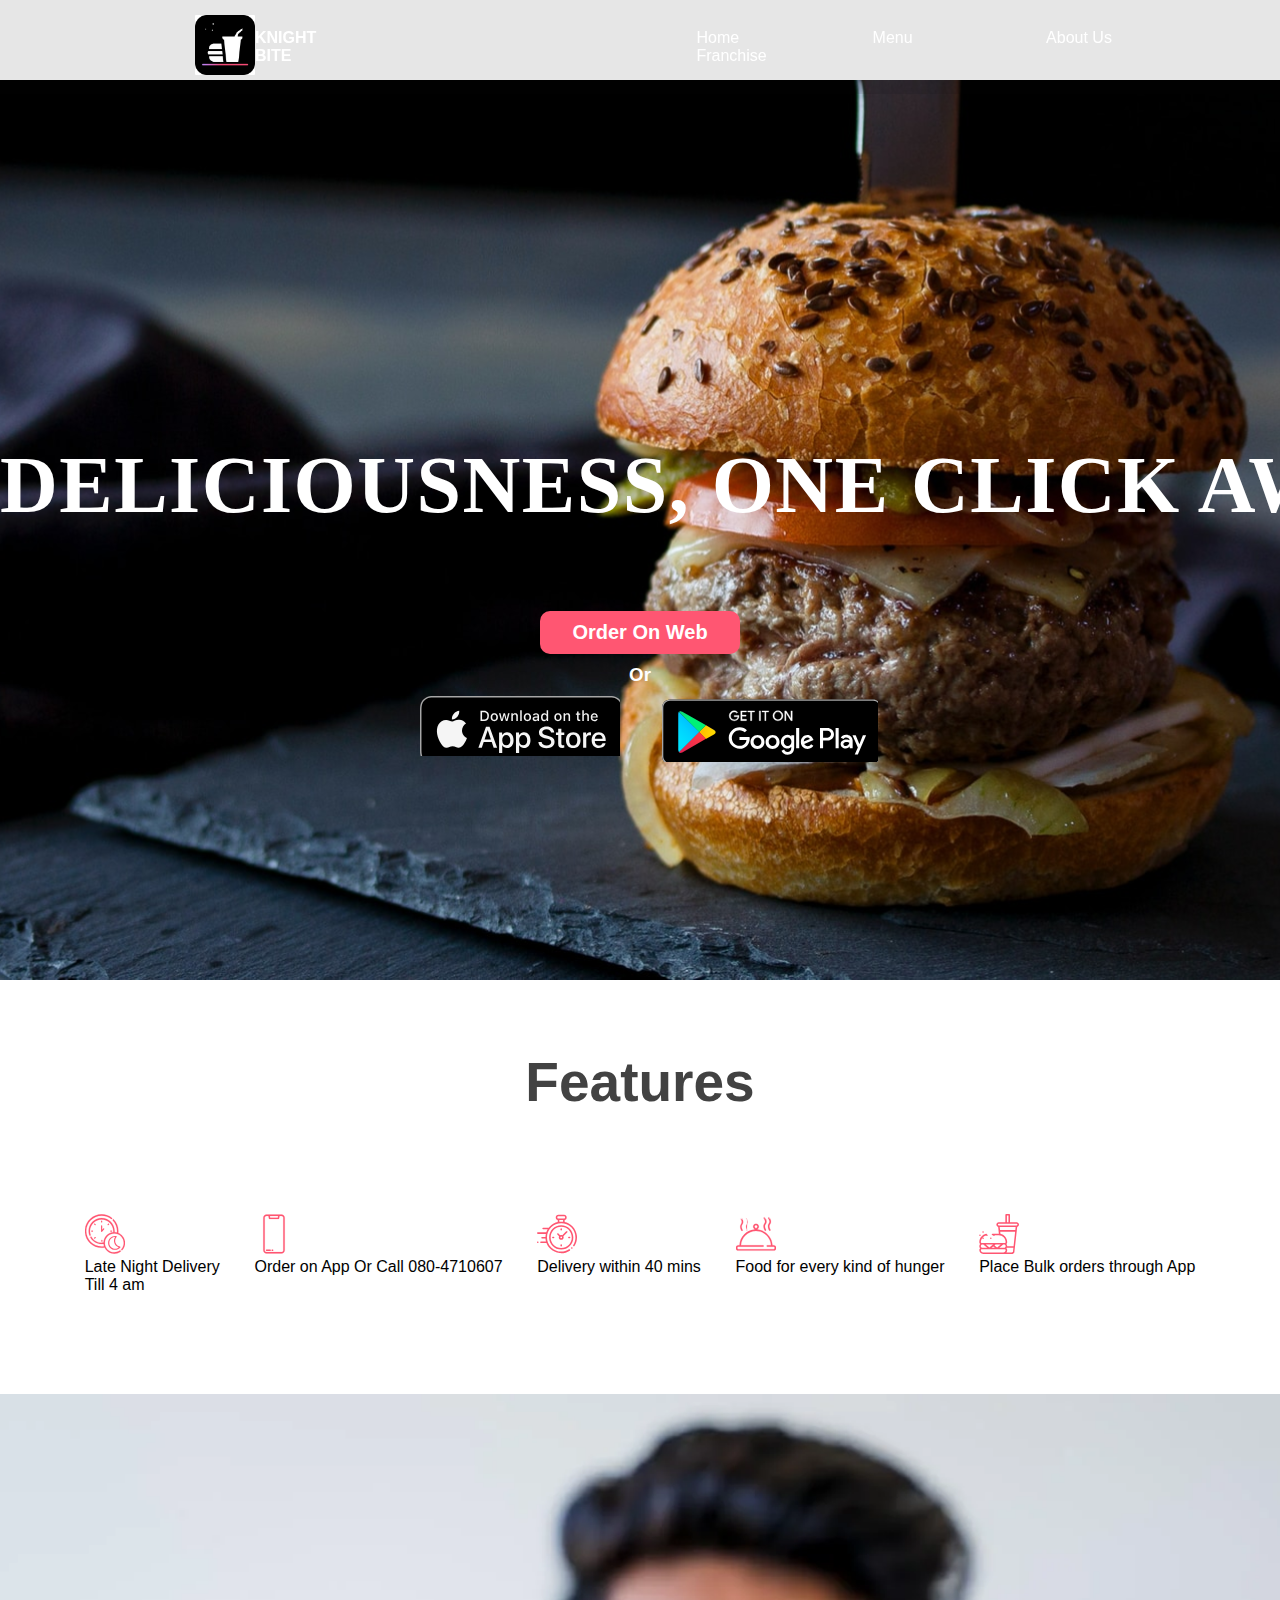
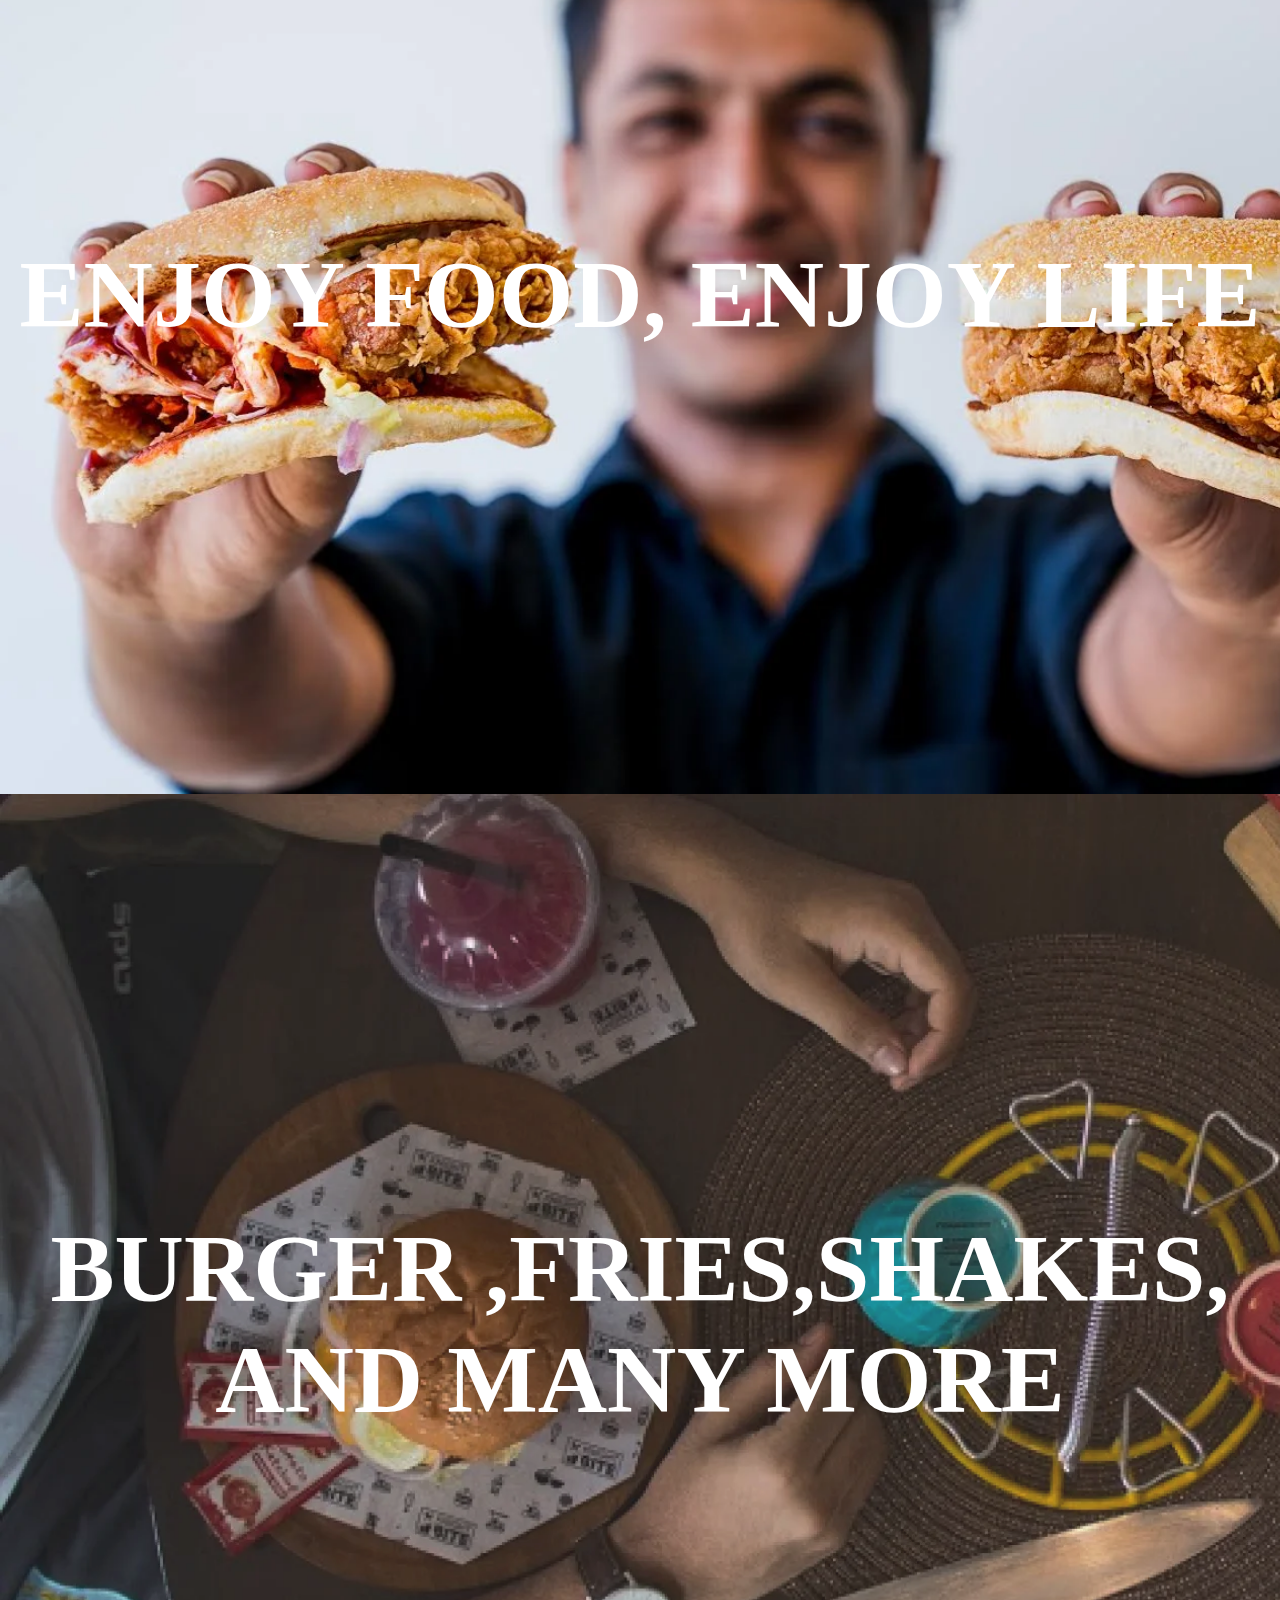
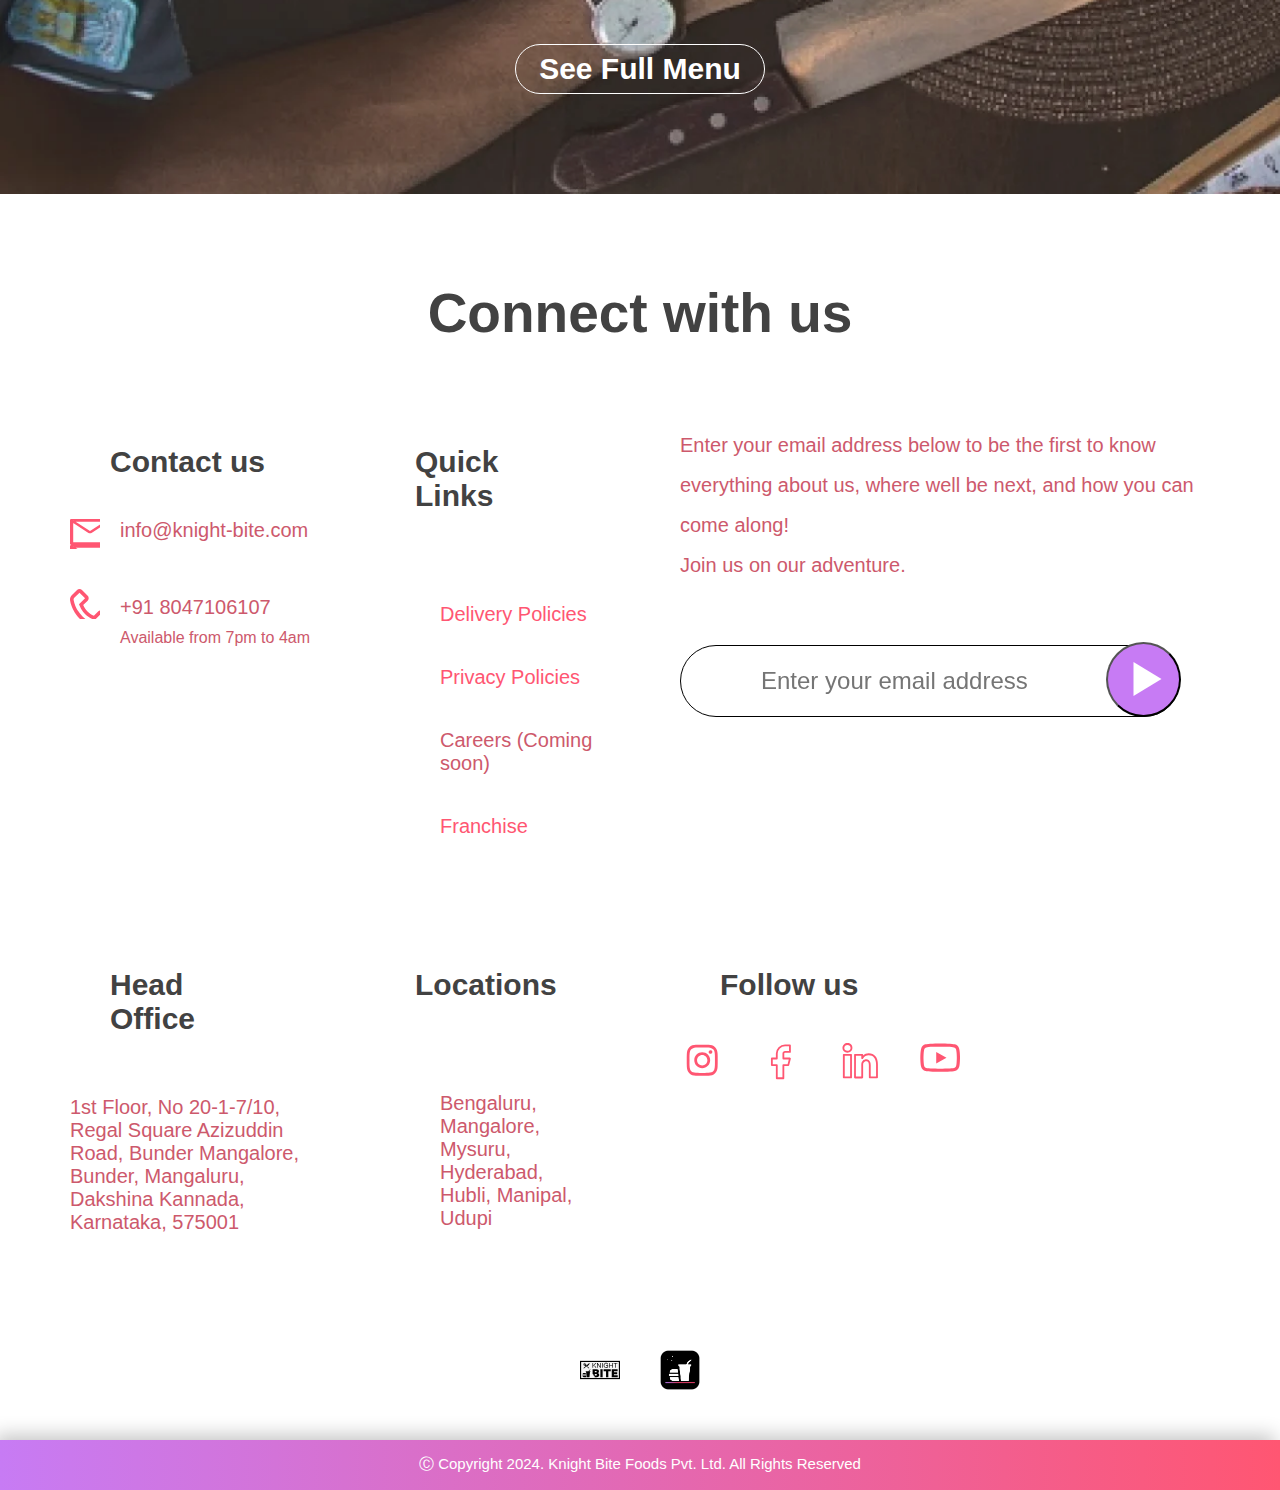
<file: KNIGHT/html/index.html>
<!DOCTYPE html>
<html lang="en">
<head>
    <meta charset="UTF-8">
    <meta name="viewport" content="width=device-width, initial-scale=1.0">
    <title>Knight Bite</title>
    <link rel="icon" href="../Images/knightbite.jpg">
    <link rel="stylesheet" href="../css/style.css">
    
</head>
<body>
    <nav>
        <div class="logo">
            <img src="../Images/knightbite.jpg" alt="logo">  
        </div>
        <div>
            <h4>KNIGHT BITE</h4>
        </div>
        <div class="search">
            <a href="./index.html" >Home</a>
            <a href="./menu.html">Menu</a>
            <a href="./about.html" >About Us</a>
            <a href="./franchise.html" >Franchise</a>    
        </div>    
    </nav>
    <div class="content">
        <div class="app-link">
            <h3>Deliciousness, One Click Away!</h3>
            <div class="button-container">
                <a href="https://order.knight-bite.com" target="_blank" class="apply-link" style="margin-bottom: 25px;">
                    <button class="pink-btn">Order On Web</button>
                </a>
                <h3 style="color: white; font-weight: 600; margin:10px 0">Or</h3>
                <div class="app-stores">
                    <a href="https://apps.apple.com/in/app/knight-bite-food-delivery-app/id1387840512">
                        <div class="ios-store"></div>
                    </a>
                    <a href="https://play.google.com/store/apps/details?id=com.axndxsoftwarehub.knightbite&hl=en">
                        <div class="android-store"></div>
                    </a>
                </div>
            </div>
        </div>
    </div> 
    <div class="features">
        <h1 class="features-header">Features</h1>
        <div class="features-grid">
            <div class="feature-container">
                <img src="../Assests/images/feature-1 (1).svg">
                <div class="feature-description">
                    Late Night Delivery<br>
                    Till 4 am
                </div>
            </div>
            <div class="feature-container">
                <img src="../Assests/images/feature-2.svg">
                <div class="feature-description">
                    Order on App Or
                    Call 080-4710607
                </div>
            </div>
                <div class="feature-container">
                    <img src="../Assests/images/feature-3.svg">
                    <div class="feature-description">
                    Delivery within 40 mins
                </div>
            </div>
            <div class="feature-container">
                <img src="../Assests/images/feature-4.svg">
                <div class="feature-description">
                    Food for every kind
                    of hunger
                </div>
            </div>
            <div class="feature-container">
               <img src="../Assests/images/feature-5.svg">
                <div class="feature-description">
                    Place Bulk orders
                    through App
                </div>
            </div>
        </div>
    </div>
    <div class="banner1">
        <h3 id="banner1">Enjoy Food, Enjoy Life</h3>
    </div>
    <div class="banner2">
        <div class="spacer" style="margin-bottom: auto;"></div>
        <h3 id="banner2-header"> Burger ,fries,shakes, and many more</h3>
        <button onclick="window.location.href = 'pages/menu.html'" class="menu-btn">See Full Menu</button>
    </div>
    <div class="footer">
        <h1>Connect with us</h1>
        <div class="footer-details">
            <div class="footer-item">
                <h3>Contact us</h3>
                <div style="display: flex; margin-bottom: 40px;">
                <div class="footer-mail"></div>
                <span>info@knight-bite.com</span>
                </div>
                <div style="display: flex; align-items: flex-end;">
                <div class="footer-phone"></div>
                <span>+91 8047106107</span>
                </div>
                <span style="font-size: 16px;font-weight: 300;margin-left:50px;margin-top:10px">
                Available from 7pm to 4am</span>
            </div>
            <div class="footer-item">
                <h3>Quick Links</h3>
                <ul>
                <li class="footer-link" onclick="openLink(`https:/\/knight-bite.com/policies`)">
                  
                  Delivery Policies
                </li>
                <li class="footer-link" onclick="openLink(`https:/\/knight-bite.com/policies`)">Privacy
                Policies</li>
                <li>Careers (Coming soon)</li>
                <li class="footer-link" onclick="openLink(`pages/franchise.html`)">Franchise</li>
                </ul>
            </div>
            <div class="footer-item">
                <p style="width:100%;line-height: 2em; text-align: start;">
                Enter your email address below to be the first to know
                everything about us, where well be next, and how you can come along!<br>
                Join us on our adventure.
                </p>
                <div class="email-container">
                <input class="email-field" type="text" placeholder="Enter your email address">
                <button class="email-btn" onclick="submitEmail()"></button>
                </div>
                <p style="margin:18px 0;color: #FF5672; font-size:15px" class="dhone" id="success-msg">Your request has
                been sent. Thank
                you for
                showing interest!</p>
            </div>
            <div class="footer-item">
                <h3>Head Office</h3>
                <p style="font-weight:300">1st Floor, No 20-1-7/10, Regal Square
                Azizuddin Road, Bunder Mangalore, Bunder, Mangaluru,
                Dakshina Kannada, Karnataka, 575001</p>
            </div>
            <div class="footer-item">
                <h3>Locations</h3>
                <ul>
                <li style="font-weight:300">Bengaluru, Mangalore, Mysuru, Hyderabad, Hubli, Manipal, Udupi</li>
                </ul>
            </div>
            <div class="footer-item">
                <h3>Follow us</h3>
                <div style="display: flex;" class="profile-tags">
                    <a href="https://www.instagram.com/knight_bite/">
                    <img src="../Assests/images/instagram.svg" style="margin-right: 40px;">
                    </a>
                    <a href="https://m.facebook.com/knightbiteIndia/ ">
                    <img src="../Assests/images/facebook.svg" style="margin-right: 40px;">
                    </a>
                    <a href="https://lu.linkedin.com/company/knightbite">
                    <img src="../Assests/images/linkedin.svg" style="margin-right: 40px;">
                    </a>
                    <a href="https://www.youtube.com/channel/UCbUM8v6bBtX8mcVFazJ9IQw">
                    <img src="../Assests/images/youtube.svg" style="margin-right: 40px;">
                    </a>
                </div>  
            </div>
        </div>
        <div style="display: flex; justify-content: center; margin: 50px 0;" class="footer-logo">
            <img src="../Assests/images/brand_logo-1_footer.svg" style="margin-right: 40px;">
            <img width="40" src="../Assests/images/kb_footer.png">
        </div>
        <div class="copyright" >
          <p >Ⓒ Copyright <span class="year">2024</span>. Knight Bite Foods Pvt. Ltd. All Rights Reserved</p>
        </div>
    </div>
      
    
        
        
</body>
</html>
</file>
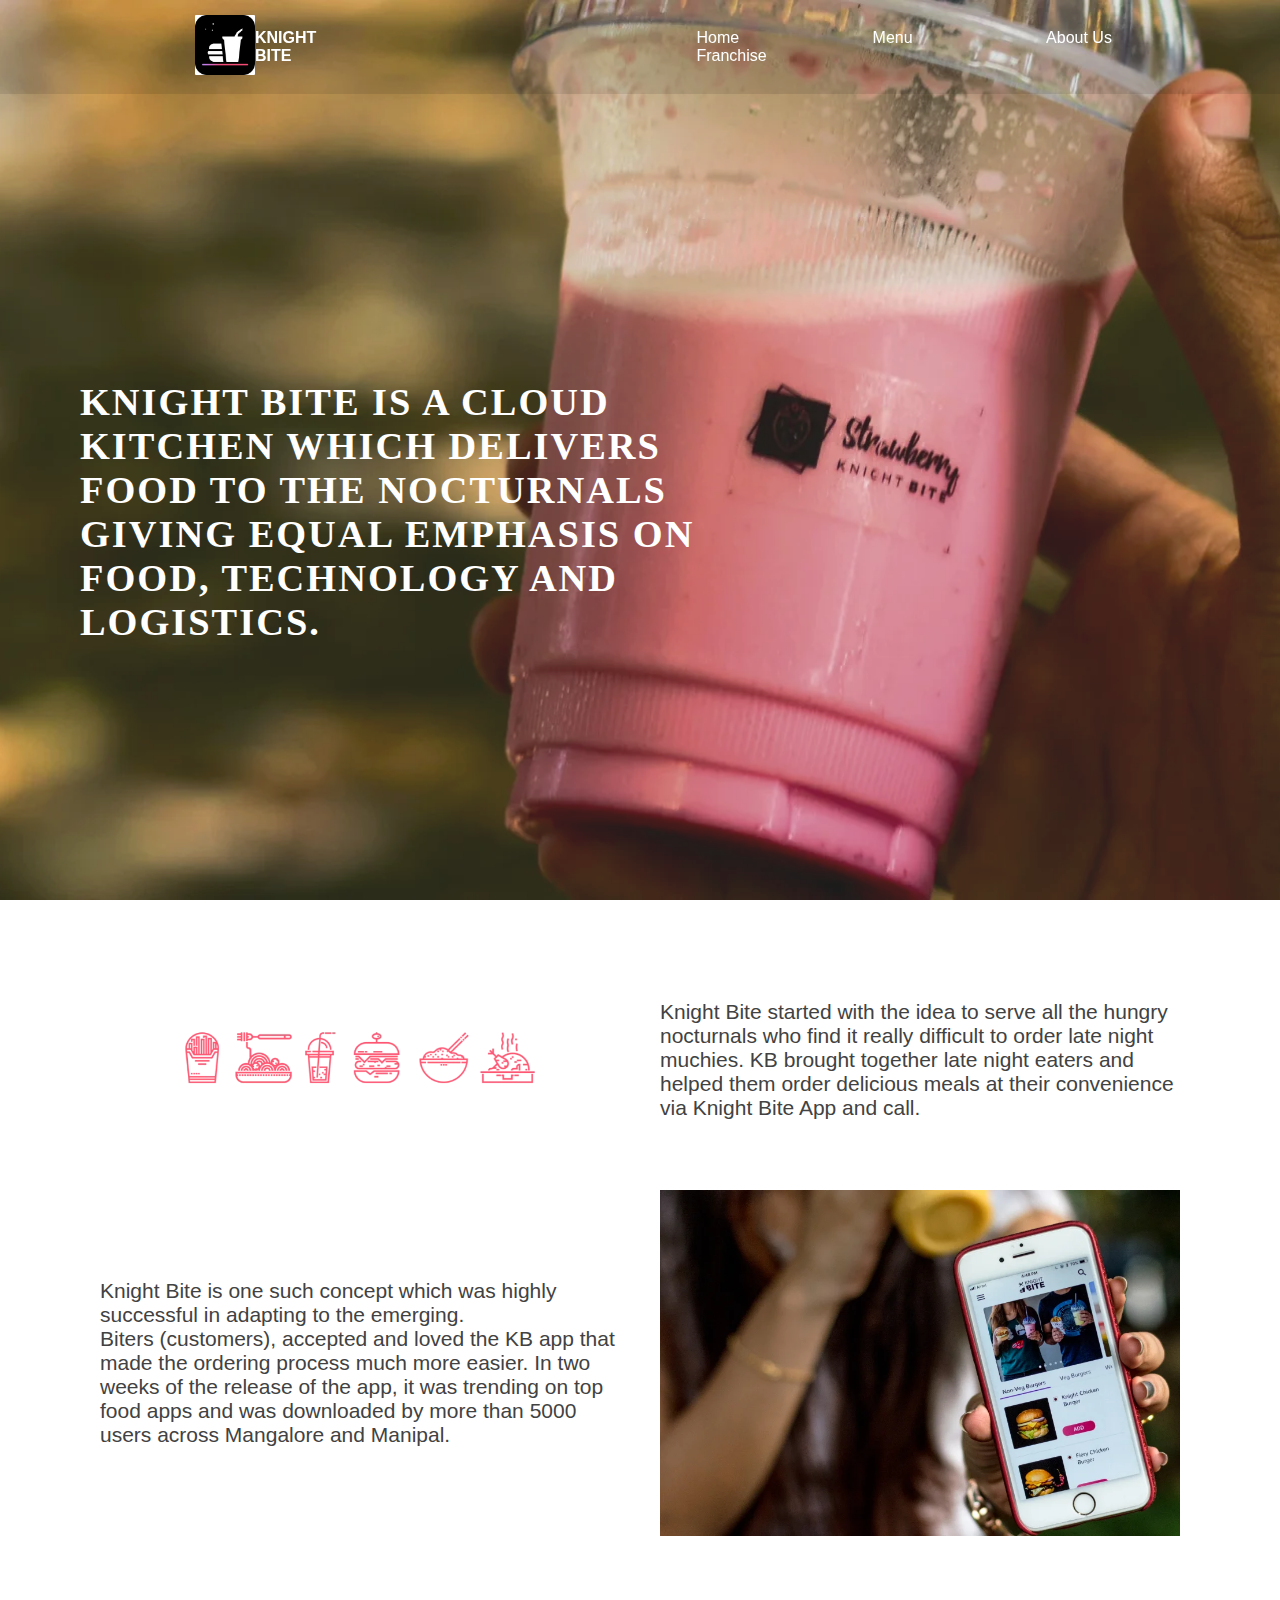
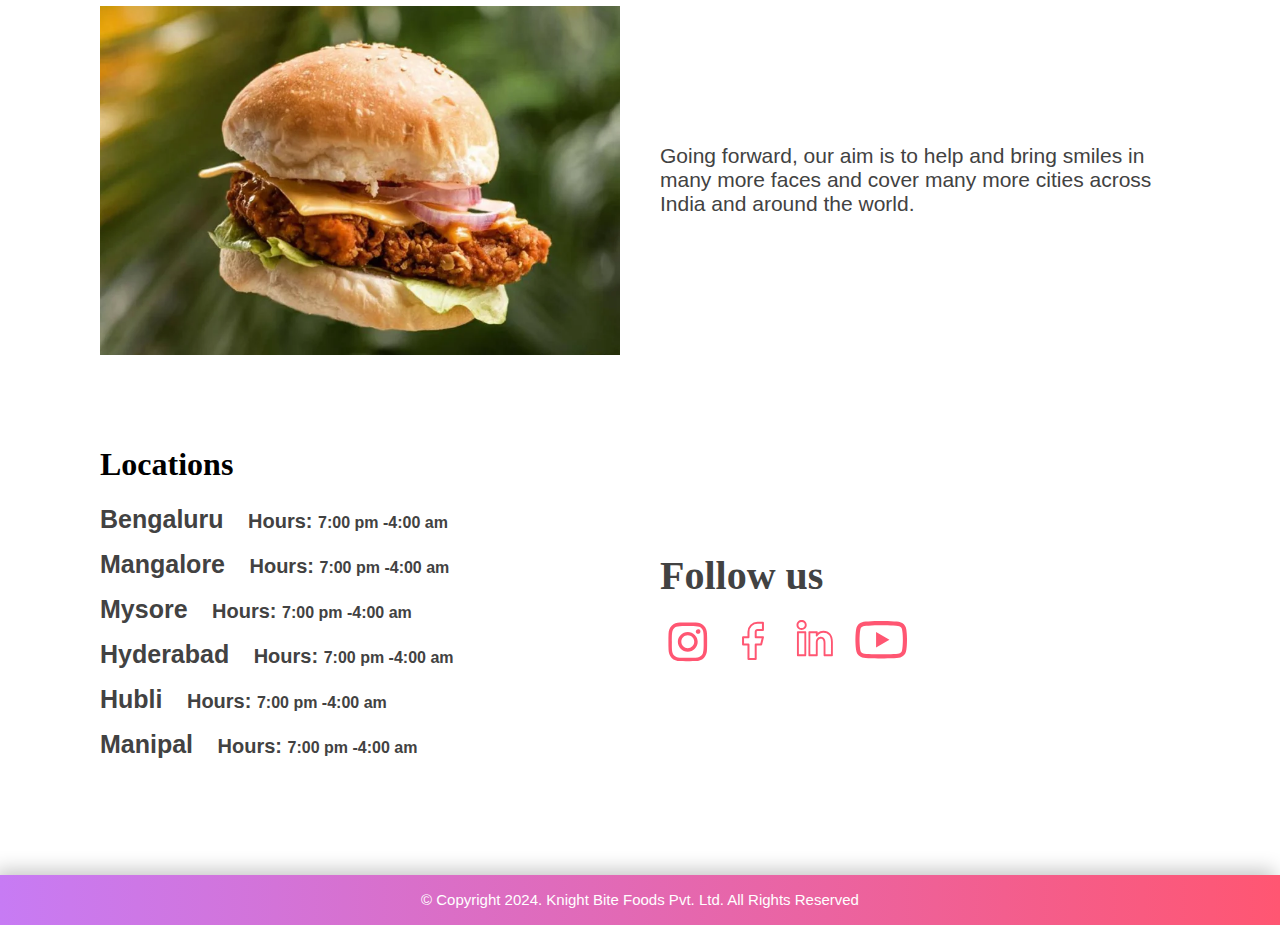
<file: KNIGHT/html/about.html>
<!DOCTYPE html>
<html lang="en">
<head>
    <meta charset="UTF-8">
    <meta name="viewport" content="width=device-width, initial-scale=1.0">
    <title>About</title>
    <link rel="icon" href="../Images/knightbite.jpg">
    <link rel="stylesheet" href="../css/about.css">
</head>
<body>
    <nav>
        <div class="logo">
            <img src="../Images/knightbite.jpg" alt="">
        </div>
        <div>
            <h4>KNIGHT BITE</h4>
        </div>
        <div class="search">
            <a href="./index.html" >Home</a>
            <a href="./menu.html">Menu</a>
            <a href="./about.html" >About Us</a>
            <a href="./franchise.html" >Franchise</a>  
        </div>
    </nav>
    <div class="banner">
        <h1>KNIGHT BITE IS A CLOUD KITCHEN WHICH DELIVERS FOOD TO THE NOCTURNALS GIVING EQUAL EMPHASIS ON FOOD, TECHNOLOGY AND LOGISTICS.</h1>
    </div>
    <div class="about-grid">
        <div class="grid-item">
            <img src="../Assests/images/food-strip.webp" alt="">
        </div>
        <div class="grid-item">
            Knight Bite started with the idea to serve all the hungry nocturnals who find it really difficult to order late night muchies. KB brought together late night eaters and helped them order delicious meals at their convenience via Knight Bite App and call.
        </div>
        <div class="grid-item">
            <p>Knight Bite is one such concept which was highly successful in adapting to the emerging. <br> Biters (customers), accepted and loved the KB app that made the ordering process much more easier. In two weeks of the release of the app, it was trending on top food apps and was downloaded by more than 5000 users across Mangalore and Manipal.</p>
        </div>
        <div class="grid-item">
            <img src="../Assests/images/app-menu.webp" alt="">
        </div>
        <div class="grid-item">
            <img src="../Assests/images/burger (3).webp" alt="">
        </div>
        <div class="grid-item">
            Going forward, our aim is to help and bring smiles in many more faces and cover many more cities across India and around the world.
        </div>
        <div class="grid-item-location">
            <h1>Locations</h1>
            <p>
                <span class="location">Bengaluru</span>
                <span style="font-weight: 700;font-size: 20px; margin-left: 20px;">Hours: </span>
                <span>7:00 pm -4:00 am</span>
            </p>
            <p>
                <span class="location">Mangalore</span>
                <span style="font-weight: 700;font-size: 20px; margin-left: 20px;">Hours: </span>
                <span>7:00 pm -4:00 am</span>
            </p>
            <p>
                <span class="location">Mysore</span>
                <span style="font-weight: 700;font-size: 20px;margin-left: 20px;">Hours: </span>
                <span>7:00 pm -4:00 am</span>
            </p>
            <p>
                <span class="location">Hyderabad</span> 
                <span style="font-weight: 700;font-size: 20px;margin-left: 20px;">Hours: </span>
                <span>7:00 pm -4:00 am</span>
            </p>
            <p>
                <span class="location">Hubli</span>
                <span style="font-weight: 700;font-size: 20px; margin-left: 20px;">Hours: </span>
                <span>7:00 pm -4:00 am</span>
            </p>
            <p>
                <span class="location">Manipal</span>
                <span style="font-weight: 700;font-size: 20px; margin-left: 20px;">Hours: </span>
                <span>7:00 pm -4:00 am</span>
            </p>
        </div>
        <div class="grid-item follow-us">
            <h1>Follow us</h1>
            <div style="display: flex;" class="profile-tags">
                <a href="https://www.instagram.com/knight_bite/" style="margin-right: 20px;">
                    <img src="../Assests/images/instagram.svg" alt="">
                </a>
                <a href="https://m.facebook.com/knightbiteIndia/" style="margin-right: 20px;">
                    <img src="../Assests/images/facebook.svg" alt="">
                </a>
                <a href="https://lu.linkedin.com/company/knightbite" style="margin-right: 20px;">
                    <img src="../Assests/images/linkedin.svg" alt="">
                </a>
                <a href="https://www.youtube.com/channel/UCbUM8v6bBtX8mcVFazJ9IQw" style="margin-right: 20px;">
                    <img src="../Assests/images/youtube.svg" alt="">
                </a>
            </div>
        </div>
    </div>
    <div class="copyright">
        <p> &copy; Copyright 2024. Knight Bite Foods Pvt. Ltd. All Rights Reserved</p>
    </div>  
</body>
</html>
</file>
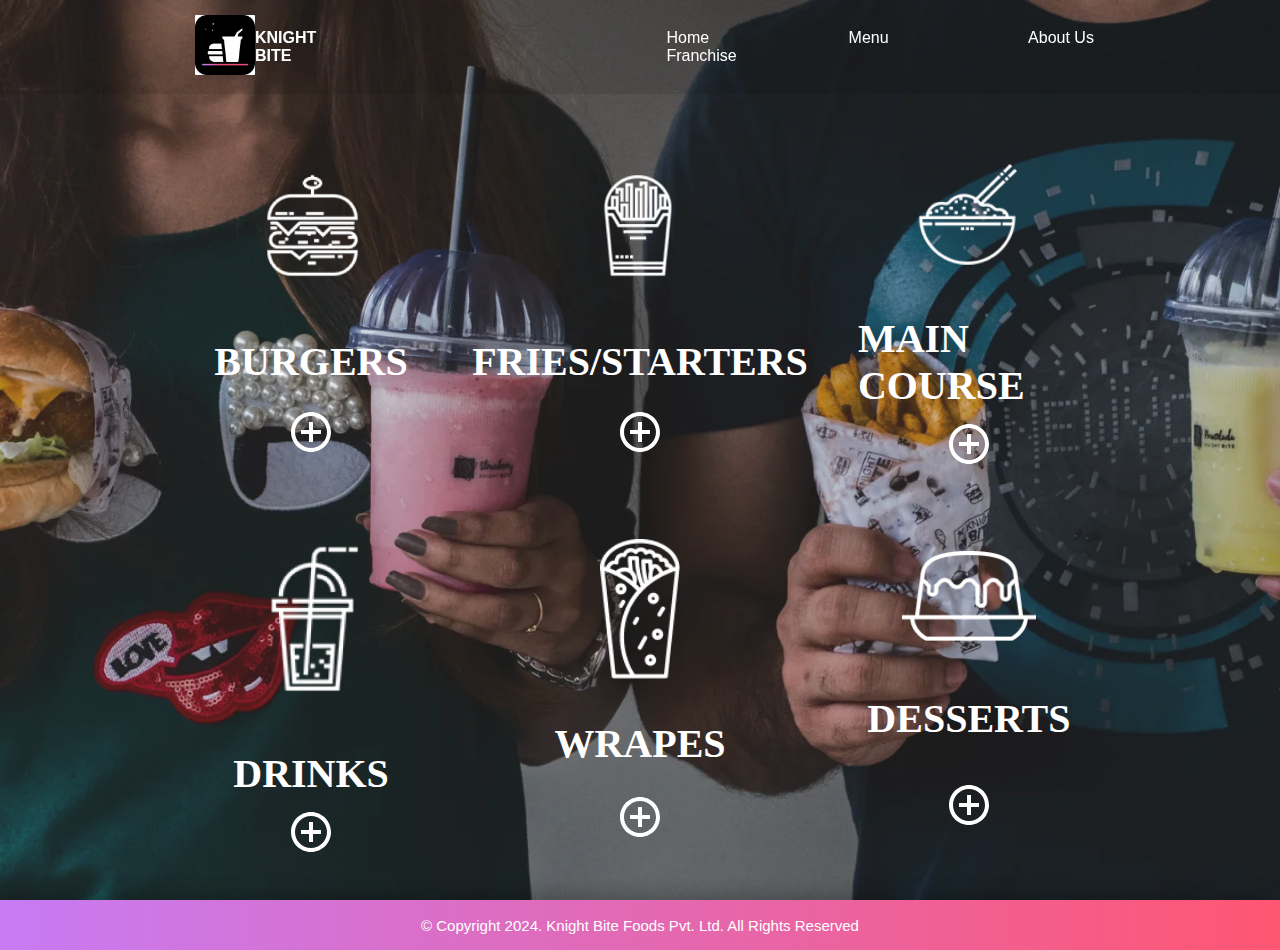
<file: KNIGHT/html/menu.html>
<!DOCTYPE html>
<html lang="en">
<head>
    <meta charset="UTF-8">
    <meta name="viewport" content="width=device-width, initial-scale=1.0">
    <title>Menu</title>
    <link rel="icon" href="../Images/knightbite.jpg">
    <link rel="stylesheet" href="../css/menu.css">
</head>
<body>
    <nav>
        <div class="logo">
            <img src="../Images/knightbite.jpg" alt="">
        </div>
        <div>
            <h4>KNIGHT BITE</h4>
        </div>
        <div class="search">
            <a href="./index.html" >Home</a>
            <a href="./menu.html">Menu</a>
            <a href="./about.html" >About Us</a>
            <a href="./franchise.html" >Franchise</a>  
        </div>
    </nav>
    <div class="content">
        <div class="menu">
            <div class="menu-item" >
                <img src="../Assests/images/burger-icon (1).png" alt="">
                <h1>BURGERS</h1>
                <img src="../Assests/images/add-icon.svg" alt="">
            </div>
            <div class="menu-item">
                <img src="../Assests/images/starters-icon.png" alt="">
                <h1>FRIES/STARTERS</h1>
                <img src="../Assests/images/add-icon.svg" alt="">
            </div>
            <div class="menu-item">
                <img src="../Assests/images/main-course-icon.png" alt="">
                <h1>MAIN COURSE</h1>
                <img src="../Assests/images/add-icon.svg" alt="">
            </div>
            <div class="menu-item">
                <img src="../Assests/images/drinks-icon.png" alt="" style="height: 200px;">
                <h1>DRINKS</h1>
                <img src="../Assests/images/add-icon.svg" alt="">
            </div>
            <div class="menu-item">
                <img src="../Assests/images/wrap-icon.png" alt="">
                <h1>WRAPES</h1>
                <img src="../Assests/images/add-icon.svg" alt="">
            </div>
            <div class="menu-item">
                <img src="../Assests/images/desserts-icon (2).png" style="height: 90px;" alt="">
                <h1>DESSERTS</h1>
                <img src="../Assests/images/add-icon.svg" alt="">
            </div>
        </div>
    </div>
    <div class="copyright">
        <p> &copy; Copyright 2024. Knight Bite Foods Pvt. Ltd. All Rights Reserved</p>
    </div>
    
</body>
</html>
</file>
<file: KNIGHT/css/style.css>
*{
    margin: 0px;
    box-sizing: border-box;
    padding: 0px; 
    font-family: sans-serif;
    -webkit-tap-highlight-color: transparent;
    
}
nav{
    background-color: rgba(8, 7, 7, 0.1);
    display: flex;
    justify-content: space-between;
    align-items: center;
    padding: 15px;
    position: fixed;
    top: 0%;
}
.logo img{
    width: 60px ;
    height: 60px;
    border: 0px solid silver;
    border-radius: 1px;
    box-shadow: 0px 0px  black; 
    margin-left: 180px; 
   
}
h4{
    display: inline;
    margin-bottom: 20px;
    margin-right: 380px;
    color: white;    
}
.search a{
    color: white;
    text-decoration: none;
    margin-right: 79px;
    padding: 25px;   
}


h3{
    display: block;
    margin-block-start: 1em;
    margin-block-end: 1em;
    margin-inline-start: 80px;
    margin-inline-end: 0px;
    unicode-bidi:isolate;
    font-weight: bold;
    font-size: 40px;    
}
div{
    display: block;
    unicode-bidi:isolate;
}
.app-link{
    background-image: url(../Assests/images/background.svg);
    width: 100%;
    height: 100vh;
    margin-top: 0px;
    background-size: cover;
    text-align: center;
}
.app-link>h3{
    color: #fff;
    font-family: nicotineregular;
    padding-top: 40vh;
    font-size: 5em;
    white-space-collapse: collapse;
    text-wrap: nowrap;
    overflow: hidden;
    transition-behavior: normal;
    transition-duration: 0.4s;
    transition-timing-function: ease;
    transition-delay: 0s;
    transition-property: all;
    text-transform: uppercase;
    letter-spacing: 1.5px;
}
h3{
    display: block;
    margin-block-start: 1em;
    margin-block-end: 1em;
    margin-inline-start: 0px;
    margin-inline-end: 0px;
    unicode-bidi:isolate;

}

.pink-btn{
    background: #ff5672;
    padding: 10px 20px 10px 20px;
    width: 200px;
    color: white;
    font-size: 20px;
    font-weight: 700;
    border-radius: 10px;
    border: none;
    outline: none;
    transition-behavior: normal;
    transition-duration: 0.3s;
    transition-timing-function: ease;
    transition-delay: 0s;
    transition-property: all;
}
button{
    appearance: auto;
    text-rendering: auto;
    display: inline-block;
    text-align: center;
    align-items: flex-start;
    padding-inline-start: 6px;
    padding-inline-end: 6px;
    padding-block-end: 1px;
    padding-block-start: 1px;
}
h3{
    display: block;
    font-size: 1.17em;
    margin-block-start: 1em;
    margin-block-end: 1em;
    margin-inline-start: 0px;
    margin-inline-end: 0px;
    unicode-bidi:isolate;
}
a:-webkit-any-link{
    color: -webkit-any-link;    
}
.ios-store{
    width: 200px;
    height: 60px;
    background: url(../Assests/images/appstore.svg);
    background-repeat: no-repeat;
    transform: scale(1);
}
.ios-store, .android-store{
    transition-behavior: normal;
    transition-duration: 0.5s;
    transition-timing-function: ease;
    transition-delay: 0s;
    transition-property: all;
    margin: 0px 30px 0px 30px;
    animation-fill-mode: forwards ;
}
.android-store{
    width: 180px;
    height: 60px;
    background: url(../Assests/images/playstore.svg);
    background-repeat: no-repeat;
    transform: scale(1.2);
}
.app-stores{
    display: flex;
    margin-top: 10px;
    justify-content: center;
}
.button-container{
    margin: 60px 0px 60px 0px;
    justify-content: center;
}
a:link{
    text-decoration: none;
}
.features{
    margin-top: 70px;
    height: fit-content;
}
.features>h1{
    color: #424242;
    font-size: 55px;
    font-weight: 700;
    text-align: center;
}
.features-grid{
    display: flex;
    flex-wrap: wrap;
    justify-content: space-evenly;
    align-content: center;
    margin: 100px 50px;
}
.features2{
    display: flex;
    flex-wrap: nowrap;
    justify-content: space-evenly;
    align-content: center;
    margin: 100px 50px 100px 50px;
}
.features-container{
    display: flex;
    flex-direction: column;
}
.features-container img{
    overflow-clip-margin: content-box;
    overflow: clip;  
}
.features-description{
    margin: 40px 0px;
    color: #424242;
    font-size: 20px;
    text-align: center;
    width: 190px;
    text-transform: capitalize;
}
.banner1{
    background: url(../Assests/images/banner-1.webp);
    background-size: cover;
    height: 1000px;
    text-align: center;
    display: flex;
    background-repeat: no-repeat;
    background-position-x: left;
    background-position-y: center;
}
.banner1 h3{
    color: #fff;
    width: 1268px;
    margin: 0 auto;
    align-self: center;
    justify-self: center;
    text-align: center;
    font-family: nicotineregular;
    font-size: 6em;
    text-transform: uppercase;
}
.banner2{
    background: url(../Assests/images/banner-2.webp);
    height: 1000px;
    background-size: cover;
    display: flex;
    flex-direction: column;
    background-repeat: no-repeat;
    background-position-x: left;
    background-position-y: center;    
}
.banner2>h3{
    text-align: center;
    margin: auto;
    color: #fff;
    width: 1200px;
    font-family: nicotineregular;
    font-size: 6em;
    text-transform: uppercase;
}

.menu-btn{
    margin: 0 auto 100px auto;
    width: 250px;
    border: 1.3px solid #fff;
    outline: none;
    background: 0 0;
    padding: 7px;
    font-weight: 600;
    font-size: 30px;
    color: #fff;
    border-radius: 50px;
}
.footer{
    padding-top: 50px;
}
.footer h3{
    margin-bottom: 40px;
    color: #424242;
    font-size: 30px;
    font-weight: 700;
}
.footer-details{
    display: grid;
    margin: 40px 50px;
    grid-template-columns: repeat(2, 1fr) 2fr;
    justify-content: space-around;
    align-items: stretch;
    font-family: Nunito;
    font-style: normal;
    column-gap: 20px;
    font-weight: 300;
    font-size: 20px;
    color: #424242;
}
.footer-mail, .footer-phone{
    height: 30px;
    width: 30px;
    background-size: 30px 30px;
    background-image: no-repeat;
    margin-right: 20px;
}
.footer-mail{
    background: url(../Assests/images/mail.svg);
}
.footer-item{
    display: flex;
    flex-direction: column;
    text-align: left;
    margin: 20px;
}
.footer>h1{
    margin-bottom: 40px;
    color: #424242;
    font-size: 55px;
    font-weight: 700;
    text-align: center;
}
h1{
    display: block;
    margin-block-start: 0.67em;
    margin-block-end: 0.67em;
    margin-inline-start: 0px;
    margin-inline-end: 0px;
    unicode-bidi: isolate;
}

.footer h3{
    margin: 40px;
    color: #424242;
    font-size: 30px;
    font-weight: 700;
}
.footer-phone{
    background: url(../Assests/images/phone.svg);
}  
.footer-item li{
    width: fit-content;
    padding: 10px 5px;
    list-style-position: inside;
    display: flex;
    flex-direction: column;
    margin: 20px;
}
li{
    display: list-item;
    text-align: -webkit-match-parent;
    unicode-bidi: isolate;
}
.footer-item{
    color: #cd596c;
    flex-direction: column;
}

.footer-link{
    color: #ff5672;
}
p{
    display: block;
    margin-block-end: 1em;
    margin-block-start: 1em;
    margin-inline-start: 0px;
    margin-inline-end: 0px;
    unicode-bidi:isolate;
}
.email-container{
    position: relative;
    width: fit-content;
}
.email-field{
    outline: none;
    margin-top: 40px;
    width: 500px;
    height: 60px;
    padding: 35px 80px;
    font-size: 24px;
    border-radius: 50px;
    border: 1px solid #000;
    background: 0;
}
.email-btn{
    position: absolute;
    right: -1px;
    bottom: 0px;
    height: 75px;
    border-radius: 50px;
    width: 75px; 
    background: url(../Assests/images/email-btn.svg);
    background-position: center;
    transition-behavior: normal;
    transition-duration: 0.5s;
    transition-timing-function: ease;
    transition-delay: 0s;
    transition-property: all;
}
.dhone{
    display: none;
}
a.link{
    text-decoration: none;
}
.profile-tags img{
    transition-behavior: normal;
    transition-duration: 0.3s;
    transition-timing-function: ease-out;
    transition-delay: 0s;
    transition-property: all;
}
img{
    overflow-clip-margin: content-box;
    overflow: clip;
    width: 40px;
}
.copyright{
    display: flex;
    align-items: center;
    justify-content: center;
    background: linear-gradient(90deg, #C77BF4 0%, #FF5672 100%);
    box-shadow: -5px -5px 19px rgba(0, 0, 0, .23);
    height: 50px;
    width: 100%;
    color: #fff;
    font-size: 15px;
}
ul{
    display: block;
    list-style-type: disc;
    margin-block-start: 1em;
    margin-block-end: 1em;
    margin-inline-start: 0px;
    margin-inline-end: 0px;
    padding-inline-start: 40px;
    unicode-bidi: isolate;
    list-style-type: disc;
}
</file>
<file: KNIGHT/css/about.css>
*{
    margin: 0px;
    box-sizing: border-box;
    padding: 0px; 
    font-family: sans-serif;
    -webkit-tap-highlight-color: transparent;
    
}
nav{
    background-color: rgba(8, 7, 7, 0.1);
    display: flex;
    justify-content: space-between;
    align-items: center;
    padding: 15px;
    position: fixed;
}
.logo img{
    width: 60px ;
    height: 60px;
    border: 0px solid silver;
    border-radius: 1px;
    box-shadow: 0px 0px  black; 
    margin-left: 180px; 
}
h4{
    display: inline;
    margin-bottom: 20px;
    margin-right: 380px;
    color: white;    
}
.search a{
    color: white;
    text-decoration: none;
    margin-right: 79px;
    padding: 25px;   
}
.banner{
    background: url(../Assests/images/shake1.webp);
    height: 100vh;
    width: 100%;
    display: flex;
    align-items: center;
    align-content: center;
    background-position: center;
    background-size: cover;
}
.banner h1{
    color: #fff;
    font-size: 3vw;
    margin-top: 150px ;
    width: 60vw;
    padding-left: 80px;
    letter-spacing: 2px;
    font-family: nicotineregular;
}
h1{
    display: block;
    margin-block-start: 0.67em;
    margin-block-end: 0.67em;
    unicode-bidi: isolate;
    font-family: nunito;
}
.about-grid{
    margin: 100px 0px;
    row-gap: 70px;
    display: grid;
    grid-template-columns: repeat(2,1fr);
    justify-content: center;
    align-content: center;
    padding: 0px 100px;
    column-gap: 40px;
}
.grid-item{
    display: flex;
    flex-direction: column;
    justify-content: center;
    font-size: 21px;
    color: #424242;
}
.grid-item:nth-child(1) img{
    transform: scale(.7);
    width: 100%;
    object-fit: cover;
}
.grid-item:nth-child(3) {
    justify-content: space-evenly;
}
p{
    margin-block-start: 1em;
    margin-block-end: 1em;
    unicode-bidi: isolate;
    display: block;
}
.grid-item img{
    width: 100%;
    object-fit: cover;
}
.location{
    font-size: 25px; 
      
    
}
.location h1, .follow-us h1{
    color: rgb(66, 66, 66 );
    font-size: 40px;
    font-weight: 700;
    margin-bottom: 20px;
}
.location,span{
    color: rgb(66, 66, 66 );
    font-weight: 700;
}
.profile-tags a{
    margin-right: 30px;

}
a:link{
    text-decoration: none;
}
.copyright{
    display: flex;
    align-items: center;
    justify-content: center;
    background: linear-gradient(90deg, #C77BF4 0%, #FF5672 100%);
    box-shadow: -5px -5px 19px rgba(0, 0, 0, 0.23);
    height: 50px;
    width: 100%;
    color: #fff;
    font-size: 15px;
}
.location{
    word-spacing: 10px;
}
</file>
<file: KNIGHT/css/menu.css>
*{
    margin: 0px;
    box-sizing: border-box;
    padding: 0px; 
    font-family: sans-serif;
    -webkit-tap-highlight-color: transparent;
    
}
nav{
    background-color: rgba(8, 7, 7, 0.1);
    display: flex;
    justify-content: space-between;
    align-items: center;
    padding: 15px;
    position: fixed;
}
.logo img{
    width: 60px ;
    height: 60px;
    border: 0px solid silver;
    border-radius: 1px;
    box-shadow: 0px 0px  black; 
    margin-left: 180px; 
}
h4{
    display: inline;
    margin-bottom: 20px;
    margin-right: 350px;
    color: white;    
}
.search a{
    color: white;
    text-decoration: none;
    margin-right: 85px;
    padding: 25px;   
}
.content{
    height: 100vh;
    width: 100%;
    display: flex;
    align-items: center;
    align-content: center;
    background: url(../Assests/images/banner2.webp);
    background-position: center ;
    background-size: cover ;
    background-repeat: no-repeat ;
}
.menu{
    display: grid;
    margin-top: 100px;
    padding: 0px 200px;
    row-gap: 60px;
    column-gap: 50px;
    width: 100%;
    grid-template-columns: repeat(3, 1fr);
}
.menu-item{
    display: flex;
    flex-direction: column;
    align-items: center;
    justify-content: space-evenly;
    cursor: pointer;    
}

.menu-item img:first-of-type{
    height: 140px;
    
}



.menu-item h1{
    color: white;
    font-size: 40px;
    font-family: nicotiregular;
    margin-bottom: 15px;
    
}
h1{
    display: block;
    margin-block-start: 0.67em;
    margin-block-end: 0.67em;
    margin-inline-start: 0px;
    margin-inline-end: 0px;
    unicode-bidi: isolate;  
}

.copyright{
    display: flex;
    align-items: center;
    justify-content: center;
    background: linear-gradient(90deg, #C77BF4 0%, #FF5672 100%);
    box-shadow: -5px -5px 19px rgba(0, 0, 0, 0.23);
    height: 50px;
    width: 100%;
    color: #fff;
    font-size: 15px;
}
</file>
